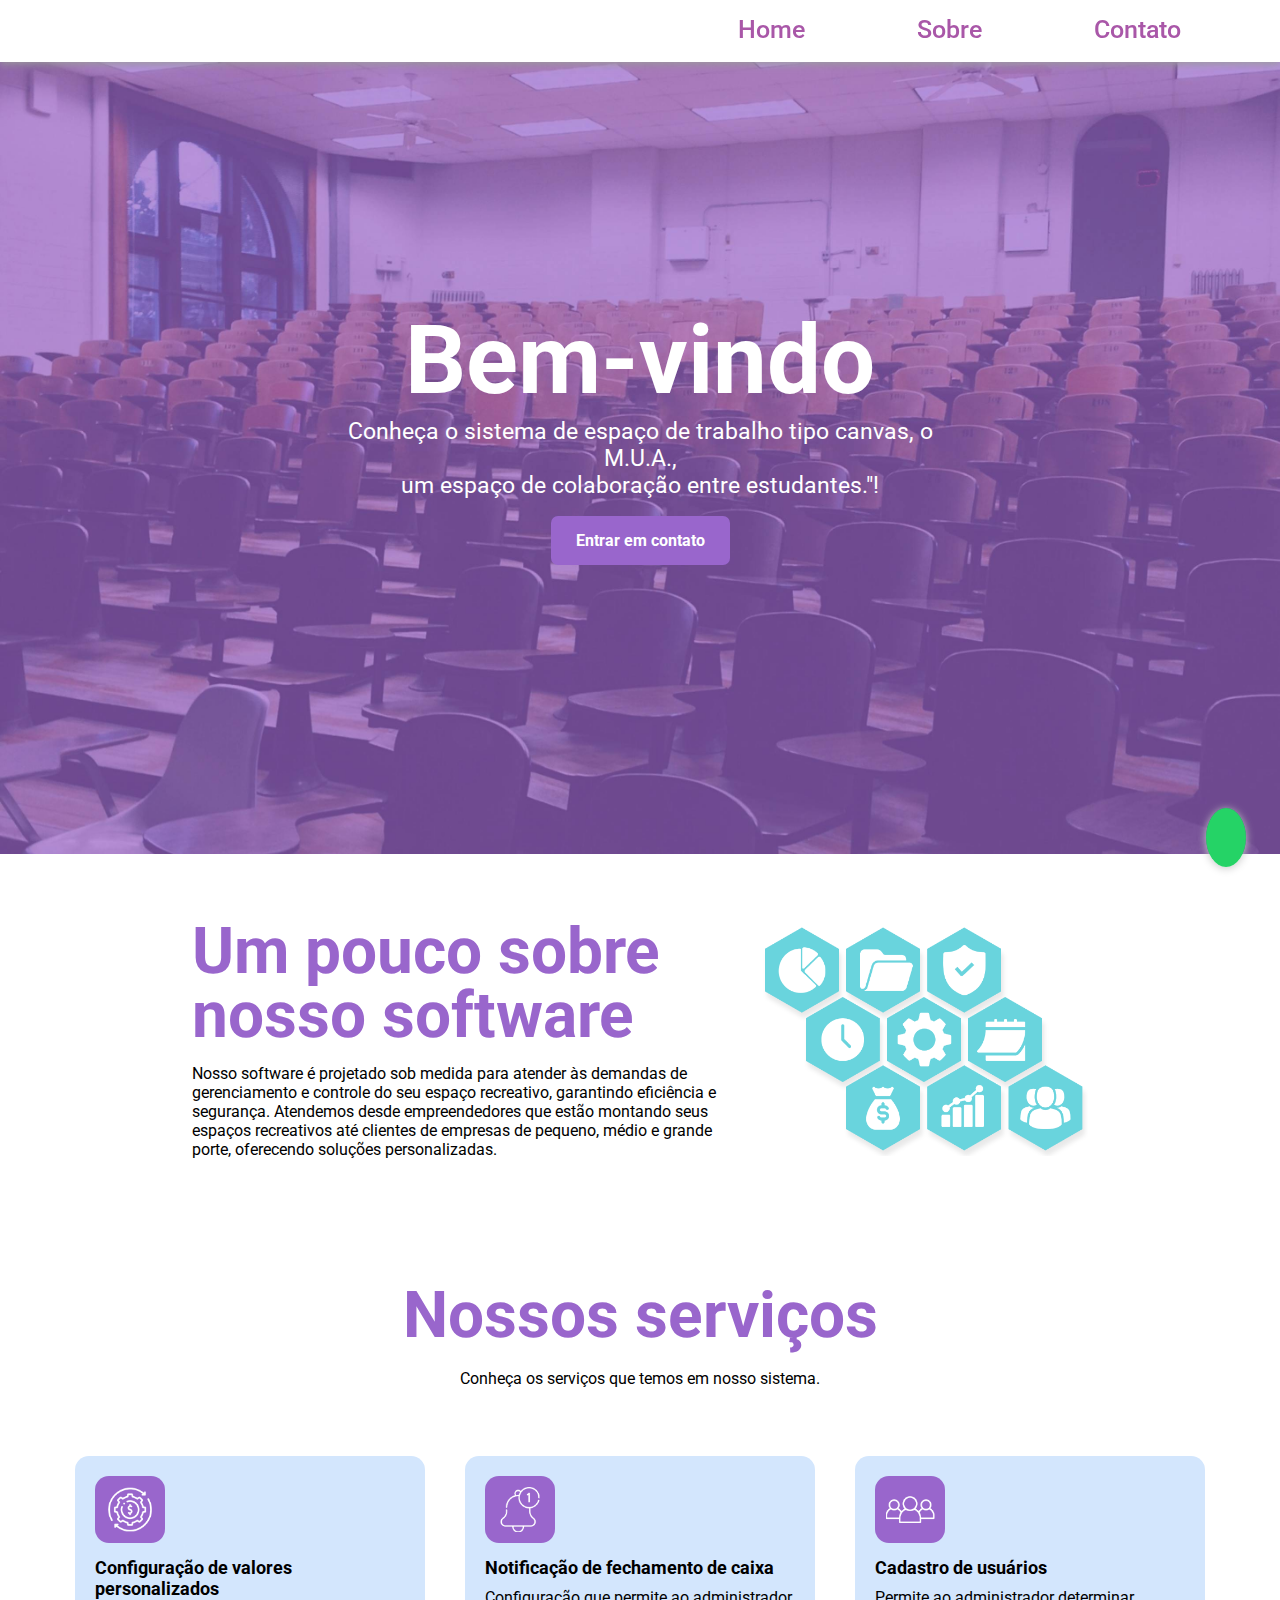
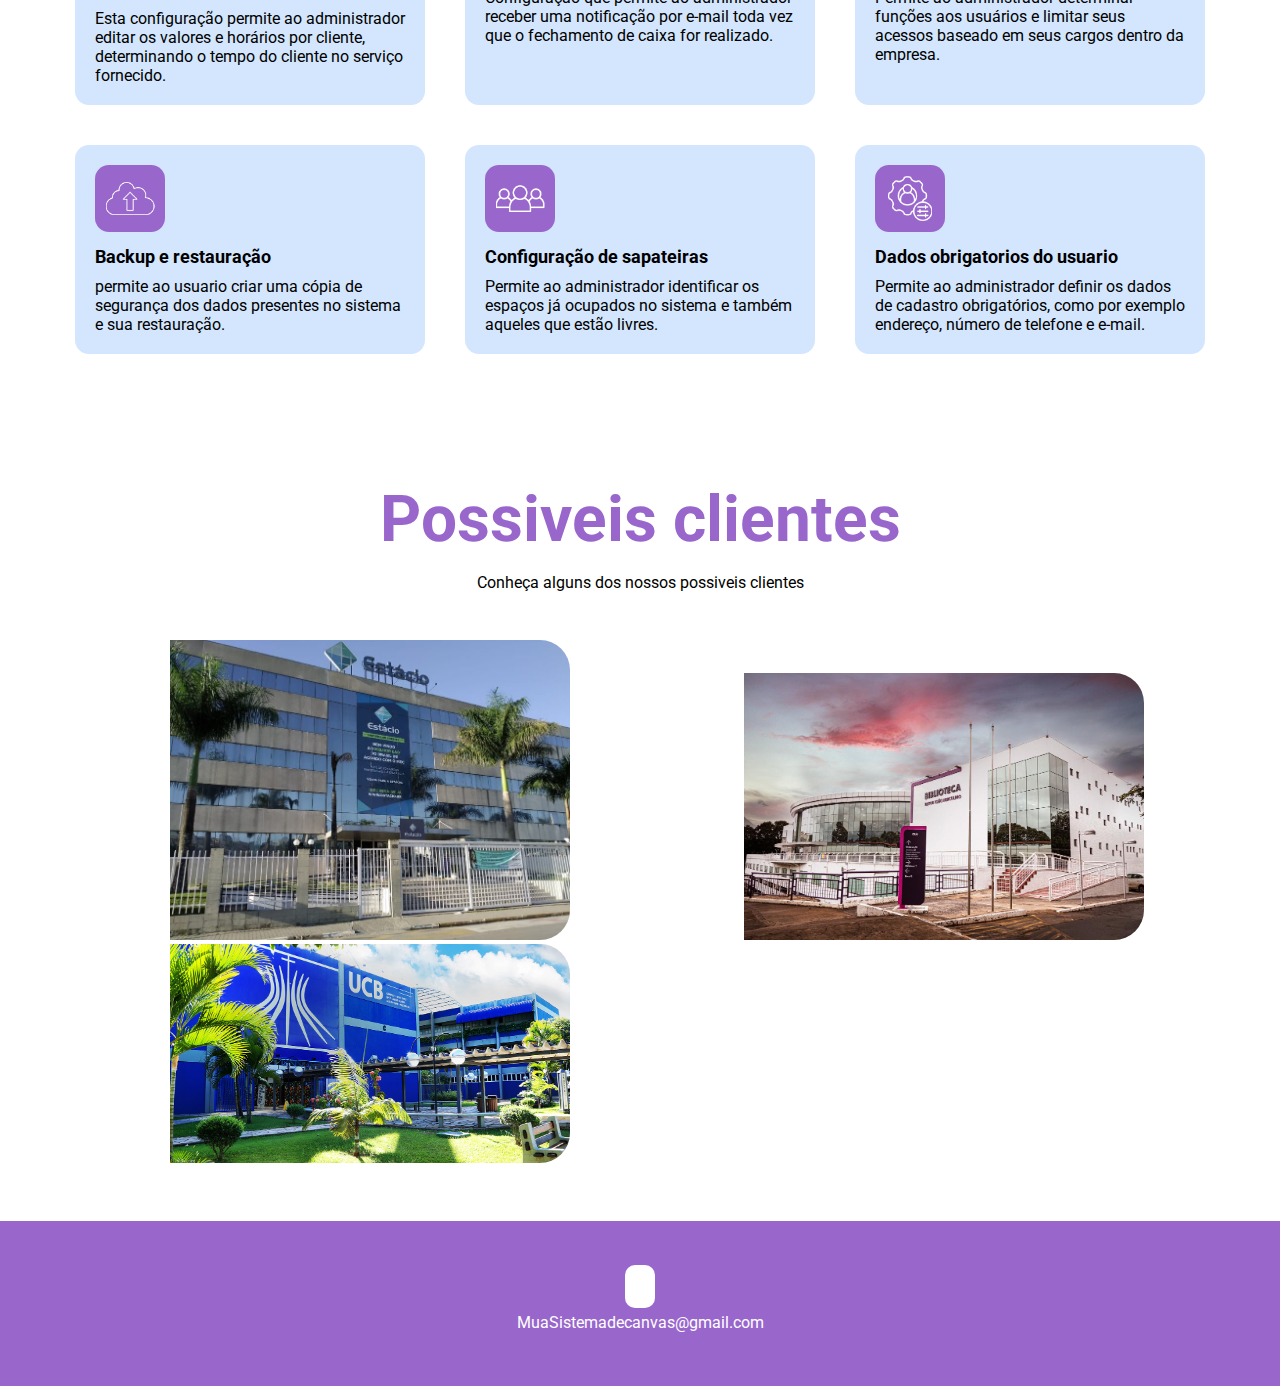
<file: index.html>
<!DOCTYPE html>
<html lang="pt-br">
<head>
    <meta charset="UTF-8">
    <meta name="viewport" content="width=device-width, initial-scale=1.0">
    <link rel="stylesheet" href="style.css">
    <link rel="shortcut icon" href="" type="image/x-icon">
    <title>M.U.A</title>
    <link rel="stylesheet" href="https://cdnjs.cloudflare.com/ajax/libs/font-awesome/6.5.1/css/all.min.css" integrity="sha512-DTOQO9RWCH3ppGqcWaEA1BIZOC6xxalwEsw9c2QQeAIftl+Vegovlnee1c9QX4TctnWMn13TZye+giMm8e2LwA==" crossorigin="anonymous" referrerpolicy="no-referrer" />
</head>
<body>
    <header style="background-image: url('imagens/pexels-pixabay-356065\ \(1\).jpg');">
        <nav class="navigation">
           
            <ul class="nav-menu">https://MuaSistemadecanvasss.com.br/
                <li class="nav-item"><a href="index.html">Home</a></li>
                <li class="nav-item"><a href="sobre.html">Sobre</a></li>
                <li class="nav-item"><a href="contato.html">Contato</a></li>
            </ul>
            <div class="menu">
                <span class="bar"></span>
                <span class="bar"></span>
                <span class="bar"></span>
            </div>
        </nav>
        <section class="banner">
            <div class="banner-text">
                <h1 class="titulo">Bem-vindo</h1>
                <p>Conheça o sistema de espaço de trabalho tipo canvas, o M.U.A., <br>
                    um espaço de colaboração entre estudantes."!</p>
                <a href="contato.html" class="btn">Entrar em contato</a>
            </div>
        </section>
    </header>
    <script src="script.js"></script>

    <!-- Explicação software Começo  -->
    <section class="two">
        <div class="two-text">
            <h1 class="text-h1">Um pouco sobre nosso software</h1>
            <p>Nosso software é projetado sob medida para atender às demandas de gerenciamento e controle do seu espaço recreativo, garantindo eficiência
                e segurança. Atendemos desde empreendedores que estão montando seus espaços recreativos até clientes de empresas de pequeno, médio e grande porte, oferecendo soluções personalizadas.</p>
        </div>
        <div class="two-img">
            <img src="imagens/foto-pag1.png" alt="painel-blue">
        </div>
    </section>
    <!-- Explicação Software Final -->

    <!-- Explicação software Começo  -->
    

    <!-- Explicação Software Final -->

    <section class="three">
        <div class="three-text">
            <h1 class="text-h1">Nossos serviços</h1>
            <p>Conheça os serviços que temos em nosso sistema.</p>
        </div>
            <!-- Cards de serviço começo -->
            <div class="cards">
                <!-- Card 1 Começo -->
                <div class="cards-item">
                    <img src="imagens/config-valor.png" alt="img-cards">
                    <p class="nome-servicos"><strong>Configuração de valores personalizados</strong></p>
                    <p class="descricao-servicos">Esta configuração permite ao administrador editar os valores e horários por cliente, determinando o tempo do cliente no serviço fornecido.</p>
                </div>
                <!-- Card 1 final -->
                <!-- Card 2 Começo -->
                <div class="cards-item">
                    <img src="imagens/notificacao.png" alt="img-cards">
                    <p class="nome-servicos"><strong>Notificação de fechamento de caixa</strong></p>
                    <p class="descricao-servicos">Configuração que permite ao administrador receber uma notificação por e-mail toda vez que o fechamento de caixa for realizado.</p>
                </div>
                <!-- Card 2 final -->
                <!-- Card 3 Começo -->
                <div class="cards-item">
                    <img src="imagens/usuarios.png" alt="img-cards">
                    <p class="nome-servicos"><strong>Cadastro de usuários</strong></p>
                    <p class="descricao-servicos">Permite ao administrador determinar funções aos usuários e limitar seus acessos baseado em seus cargos dentro da empresa.</p>
                </div>
                <!-- Card 4 final -->
                <div class="cards-item">
                    <img src="imagens/nuvem.png" alt="img-cards">
                    <p class="nome-servicos"><strong>Backup e restauração</strong></p>
                    <p class="descricao-servicos">permite ao usuario criar uma cópia de segurança dos dados presentes no sistema e sua restauração.</p>
                </div>
                <!-- Card 4 final -->
                <!-- Card 5 final -->
                <div class="cards-item">
                    <img src="imagens/usuarios.png" alt="img-cards">
                    <p class="nome-servicos"><strong>Configuração de sapateiras</strong></p>
                    <p class="descricao-servicos">Permite ao administrador identificar os espaços já ocupados no sistema e também aqueles que estão livres.</p>
                </div>
                <!-- Card 5 final -->
                <!-- Card 6 final -->
                <div class="cards-item">
                    <img src="imagens/configuser.png" alt="img-cards">
                    <p class="nome-servicos"><strong>Dados obrigatorios do usuario</strong></p>
                    <p class="descricao-servicos">Permite ao administrador definir os dados de cadastro obrigatórios, como por exemplo endereço, número de telefone e e-mail.</p>
                </div>
                <!-- Card 6 final -->
            </div>
            <!-- Cards de serviço final -->
        </div>
    </section>

 <!-- Nossos clientes Começo -->

    <section class="clientes">
        <div class="clientes-text">
            <h1 class="text-h1">Possiveis clientes</h1>
            <p>Conheça alguns dos nossos possiveis clientes</p>
        </div>
        <div class='Clientes-new'>
        <img src="imagens/estacio.jpg" alt="painel-purple">
        <img src="imagens/CEUB.jpeg" alt="painel-purple">
        <img src="imagens/catolica.jpg" alt="painel-purple">
        </div>
    </section>
    

    <!-- Nossos clientes Final -->

    <!-- Botão Whatsapp Começo -->

    <div class="whatsapp-btn-container">
        <a class="whatsapp-btn" href="tem que botar o numero aqui caso queira manter"><i class="fa-brands fa-whatsapp"></i></a>
    </div>

    <!-- Botão Whatsapp Final -->

            <!-- Footer-Rodapé Começo -->

            <footer class="footer">
                <div class="container">
                    <div class="links">
                        <a href="https://web.facebook.com/controledebrinquedoteca/?_rdc=1&_rdr"><i class="fa-brands fa-facebook-f"></i></a>
                    </div>
                    <p>MuaSistemadecanvas@gmail.com</p>
                </div>
            </footer>

            <!-- Footer-Rodapé Final -->

</body>
</html>
</file>
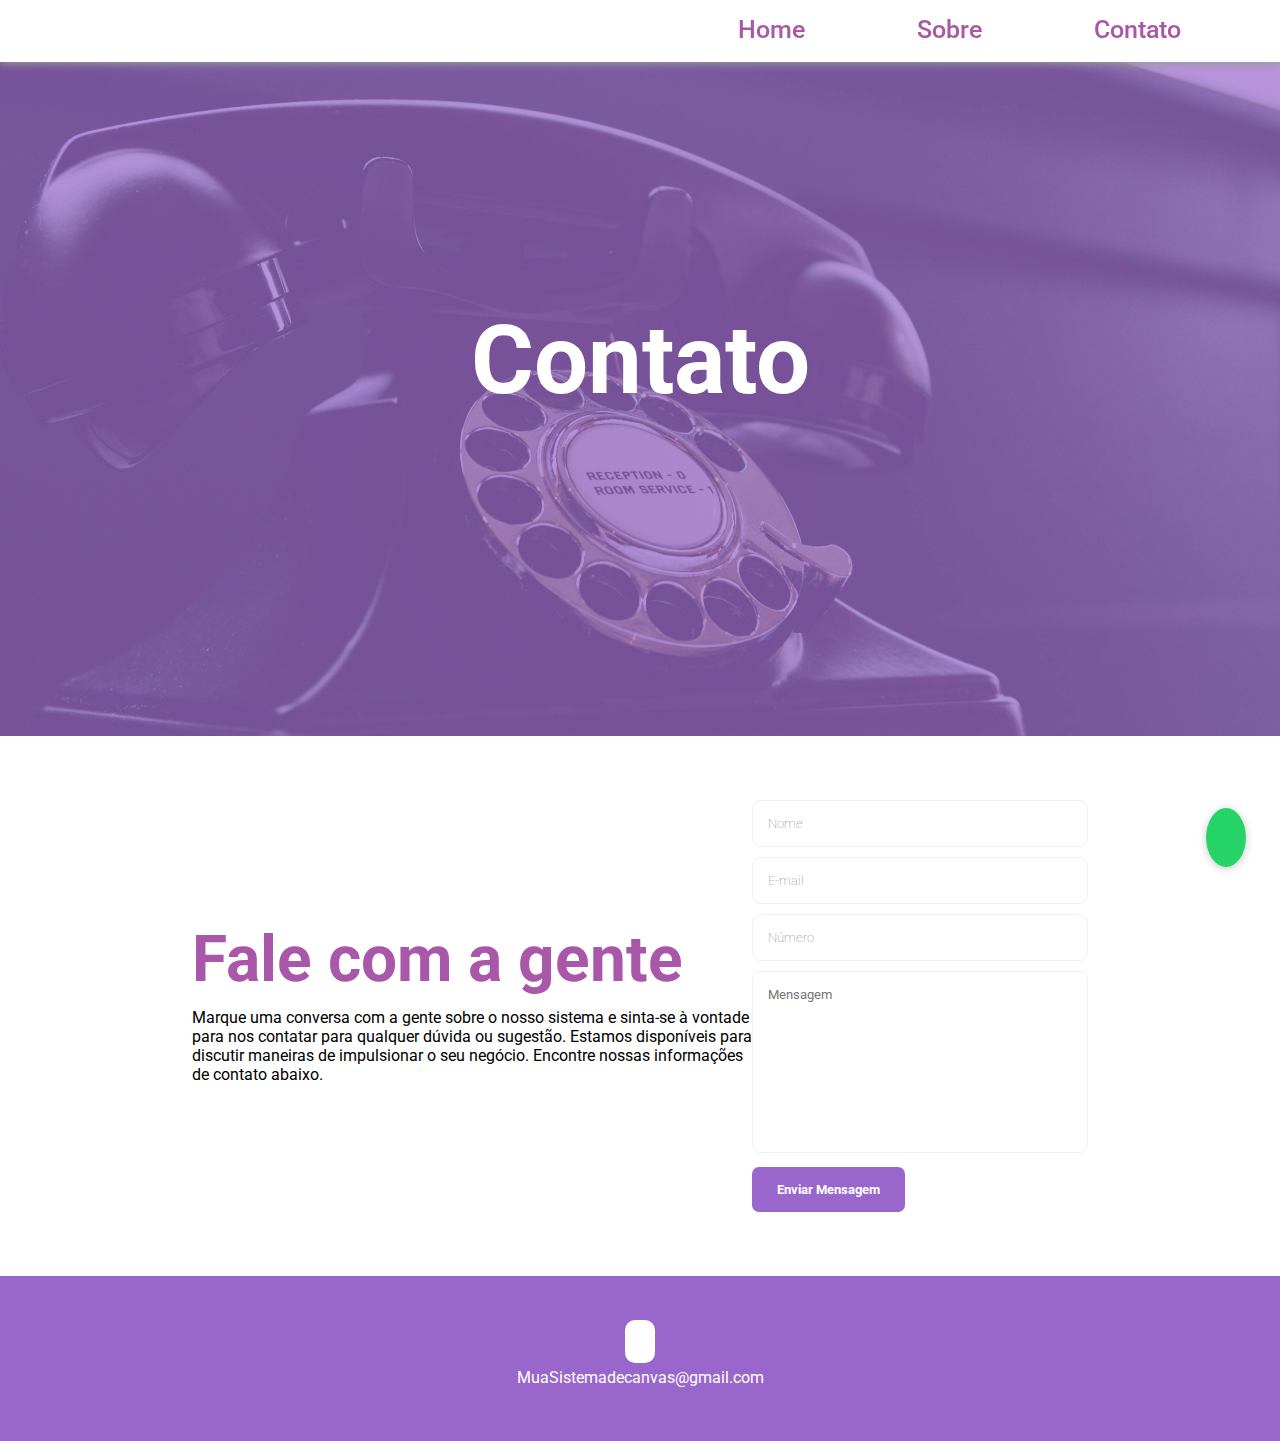
<file: contato.html>
<!DOCTYPE html>
<html lang="pt-br">
<head>
    <meta charset="UTF-8">
    <meta name="viewport" content="width=device-width, initial-scale=1.0">
    <link rel="stylesheet" href="style.css">
    <link rel="shortcut icon" href="" type="image/x-icon">
    <title>Contato</title>
    <link rel="stylesheet" href="https://cdnjs.cloudflare.com/ajax/libs/font-awesome/6.5.1/css/all.min.css" integrity="sha512-DTOQO9RWCH3ppGqcWaEA1BIZOC6xxalwEsw9c2QQeAIftl+Vegovlnee1c9QX4TctnWMn13TZye+giMm8e2LwA==" crossorigin="anonymous" referrerpolicy="no-referrer" />
</head>
<body>
    <header style="background-image: url('imagens/contato-img.jpg');">
        <nav class="navigation">
           
            <ul class="nav-menu">https://MuaSistemadecanvasss.com.br/
                <li class="nav-item"><a href="index.html">Home</a></li>
                <li class="nav-item"><a href="sobre.html">Sobre</a></li>
                <li class="nav-item"><a href="contato.html">Contato</a></li>
            </ul>
            <div class="menu">
                <span class="bar"></span>
                <span class="bar"></span>
                <span class="bar"></span>
            </div>
        </nav>
        <section class="banner">
            <div class="banner-text">
                <h1 class="titulo">Contato</h1>
                <p></p>
            </div>
        </section>
    </header>
    <script src="script.js"></script>
  
    <!-- Formulário Começo -->
    <section class="sobre">
        <div class="sobre-text">
            <h1 class="text-h1">Fale com a gente</h1>
            <p>Marque uma conversa com a gente sobre o nosso sistema e sinta-se à vontade para nos contatar para qualquer dúvida ou sugestão. Estamos disponíveis para discutir maneiras de impulsionar o
                seu negócio. Encontre nossas informações de contato abaixo.</p>
        </div>
        <div class="formulario">
            <form action="https://formsubmit.co/felipebrnmatis@gmail.com" method="POST" class="form">
                <input type="text" name="name" placeholder="Nome" required>
                <input type="email" name="email" placeholder="E-mail" required>
                <input type="number" name="Número" placeholder="Número" required>
                <textarea cols="30" rows="10" name="message" placeholder="Mensagem"></textarea>
                <button class="btn" type="submit">Enviar Mensagem</button>
                <input type="hidden" name="_next" value="http://127.0.0.1:5500/obrigado.html">
                <input type="hidden" name="_captcha" value="false">
           </form>
        </div>
    </section>
    <!-- Formulário Final -->

        <!-- Botão Whatsapp Começo -->

        <div class="whatsapp-btn-container">
            <a class="whatsapp-btn" href="tem que botar o numero aqui caso queira manter"><i class="fa-brands fa-whatsapp"></i></a>
        </div>
    
        <!-- Botão Whatsapp Final -->

        <!-- Footer-Rodapé Começo -->

        <footer class="footer">
            <div class="container">
                <div class="links">
                    <a href="https://web.facebook.com/controledebrinquedoteca/?_rdc=1&_rdr"><i class="fa-brands fa-facebook-f"></i></a>
                </div>
                <p>MuaSistemadecanvas@gmail.com</p>
            </div>
        </footer>

        <!-- Footer-Rodapé Final -->

</body>
</html>
</file>
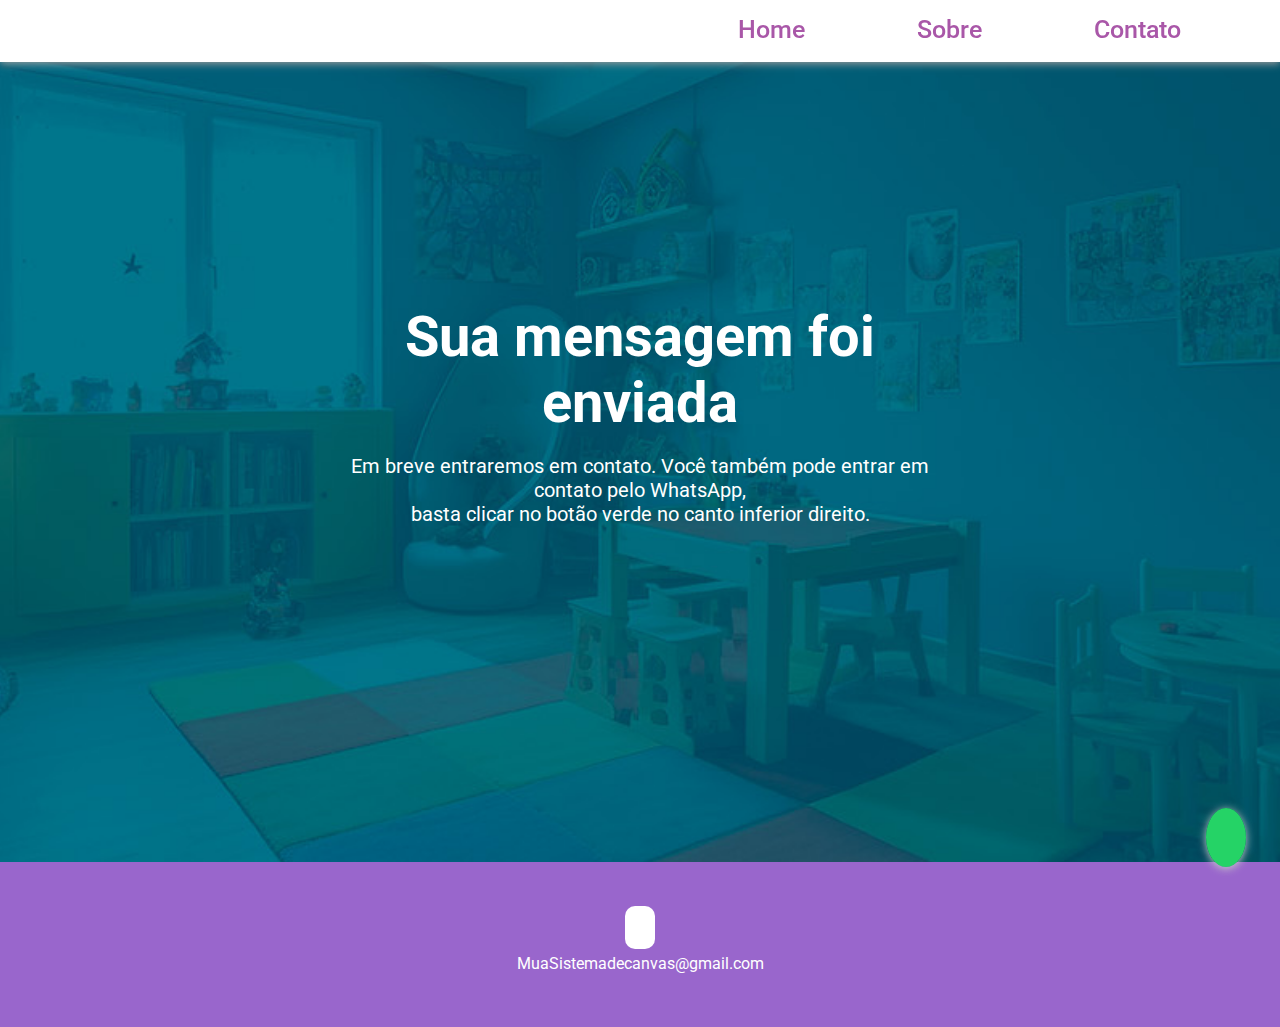
<file: obrigado.html>
<!DOCTYPE html>
<html lang="pt-br">
<head>
    <meta charset="UTF-8">
    <meta name="viewport" content="width=device-width, initial-scale=1.0">
    <link rel="stylesheet" href="style.css">
    <link rel="shortcut icon" href="" type="image/x-icon">
    <title>Obrigado</title>
    <link rel="stylesheet" href="https://cdnjs.cloudflare.com/ajax/libs/font-awesome/6.5.1/css/all.min.css" integrity="sha512-DTOQO9RWCH3ppGqcWaEA1BIZOC6xxalwEsw9c2QQeAIftl+Vegovlnee1c9QX4TctnWMn13TZye+giMm8e2LwA==" crossorigin="anonymous" referrerpolicy="no-referrer" />
</head>
<body>
    <header style="background-image: url('imagens/background-home.jpg');">
        <nav class="navigation">
           
            <ul class="nav-menu">https://MuaSistemadecanvasss.com.br/
                <li class="nav-item"><a href="index.html">Home</a></li>
                <li class="nav-item"><a href="sobre.html">Sobre</a></li>
                <li class="nav-item"><a href="contato.html">Contato</a></li>
            </ul>
            <div class="menu">
                <span class="bar"></span>
                <span class="bar"></span>
                <span class="bar"></span>
            </div>
        </nav>
       
        <section class="obrigado">
            <div class="obrigado-text">
                <h1 class="titulo">Sua mensagem foi enviada</h1>
                <p>Em breve entraremos em contato. Você também pode entrar em contato pelo WhatsApp, <br>basta clicar no botão verde no canto inferior direito.</p>
            </div>
        </section>
    </header>
    <script src="script.js"></script>
  
    <!-- Botão Whatsapp Começo -->

    <div class="whatsapp-btn-container">
        <a class="whatsapp-btn" href="tem que botar o numero aqui caso queira manter"><i class="fa-brands fa-whatsapp"></i></a>
    </div>

    <!-- Botão Whatsapp Final -->

            <!-- Footer-Rodapé Começo -->

            <footer class="footer">
                <div class="container">
                    <div class="links">
                        <a href="https://web.facebook.com/controledebrinquedoteca/?_rdc=1&_rdr"><i class="fa-brands fa-facebook-f"></i></a>
                    </div>
                    <p>MuaSistemadecanvas@gmail.com</p>
                </div>
            </footer>
    
            <!-- Footer-Rodapé Final -->
            
</body>
</html>
</file>
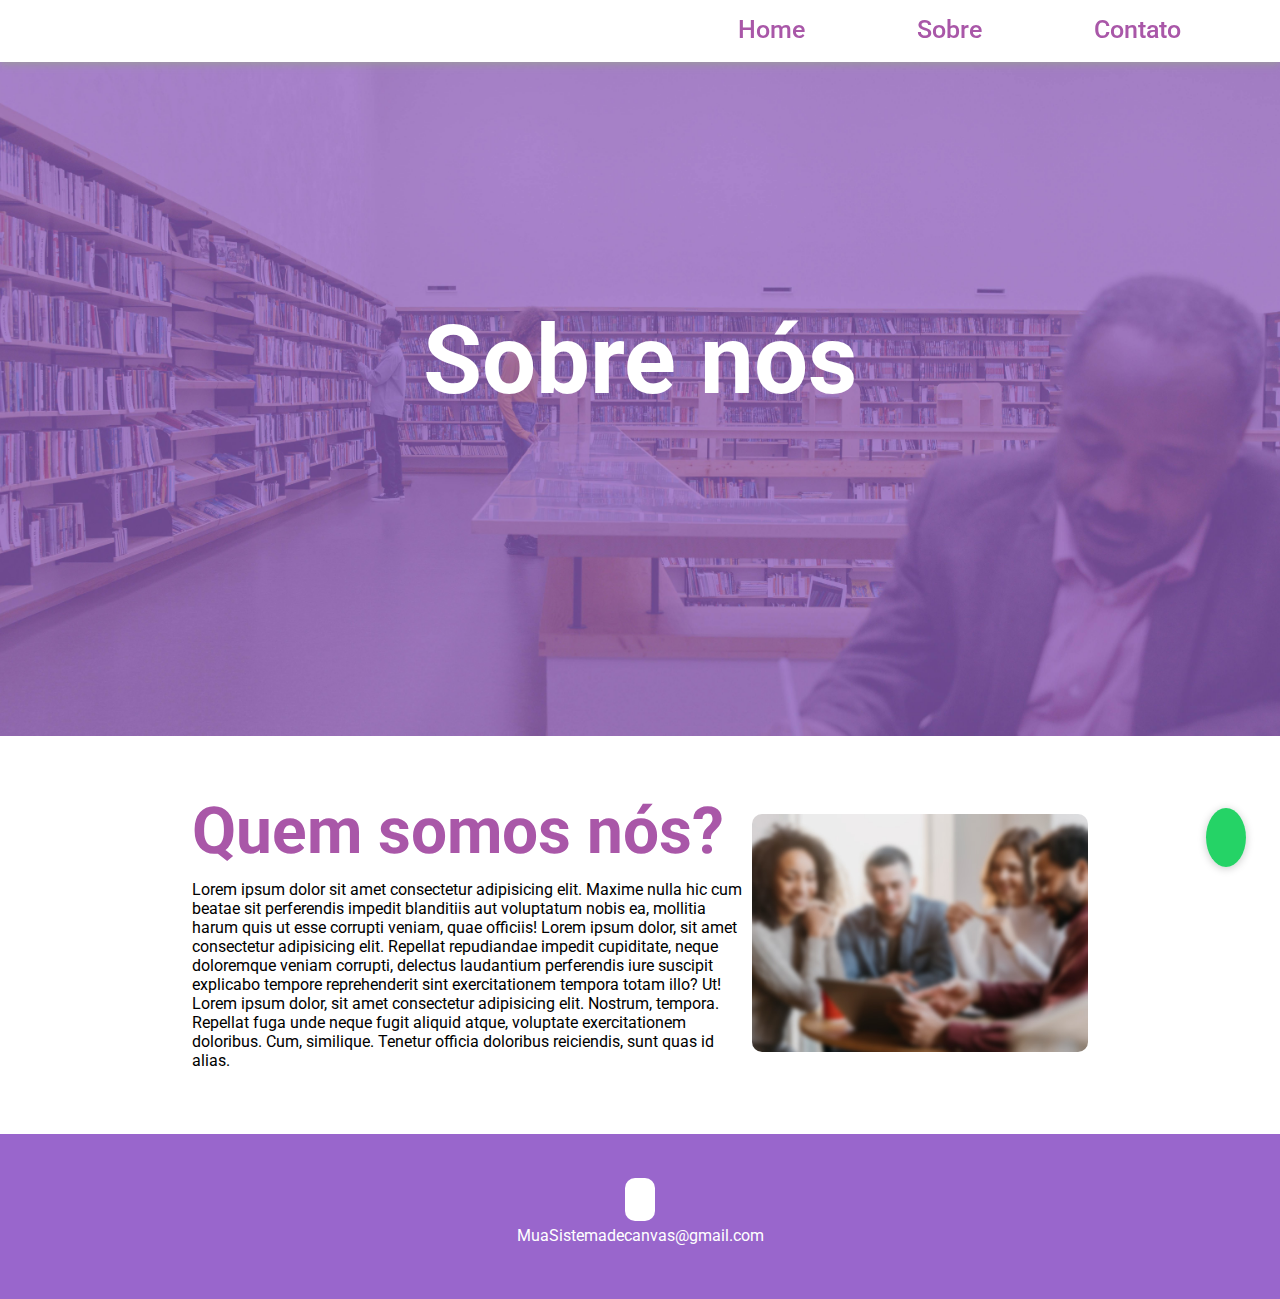
<file: sobre.html>
<!DOCTYPE html>
<html lang="pt-br">
<head>
    <meta charset="UTF-8">
    <meta name="viewport" content="width=device-width, initial-scale=1.0">
    <link rel="stylesheet" href="style.css">
    <link rel="shortcut icon" href="" type="image/x-icon">
    <title>Sobre</title>
    <link rel="stylesheet" href="https://cdnjs.cloudflare.com/ajax/libs/font-awesome/6.5.1/css/all.min.css" integrity="sha512-DTOQO9RWCH3ppGqcWaEA1BIZOC6xxalwEsw9c2QQeAIftl+Vegovlnee1c9QX4TctnWMn13TZye+giMm8e2LwA==" crossorigin="anonymous" referrerpolicy="no-referrer" />
</head>
<body>
    <header style="background-image: url('imagens/fundo-sobre.jpg');">
        <nav class="navigation">
           
            <ul class="nav-menu">https://MuaSistemadecanvasss.com.br/
                <li class="nav-item"><a href="index.html">Home</a></li>
                <li class="nav-item"><a href="sobre.html">Sobre</a></li>
                <li class="nav-item"><a href="contato.html">Contato</a></li>
            </ul>
            <div class="menu">
                <span class="bar"></span>
                <span class="bar"></span>
                <span class="bar"></span>
            </div>
        </nav>
        <section class="banner">
            <div class="banner-text">
                <h1 class="titulo">Sobre nós</h1>
                <p></p>
            </div>
        </section>
    </header>
    <script src="script.js"></script>
  
    <!-- Explicação software Começo  -->
    <section class="sobre">
        <div class="sobre-text">
            <h1 class="text-h1">Quem somos nós?</h1>
            <p>Lorem ipsum dolor sit amet consectetur adipisicing elit. Maxime nulla hic cum beatae sit perferendis impedit blanditiis aut voluptatum nobis ea, mollitia harum quis ut esse corrupti veniam, quae officiis! Lorem ipsum dolor, sit amet consectetur adipisicing elit. Repellat repudiandae impedit cupiditate, neque doloremque veniam corrupti, delectus laudantium perferendis iure suscipit explicabo tempore reprehenderit sint exercitationem tempora totam illo? Ut! Lorem ipsum dolor, sit amet consectetur adipisicing elit. Nostrum, tempora. Repellat fuga unde neque fugit aliquid atque, voluptate exercitationem doloribus. Cum, similique. Tenetur officia doloribus reiciendis, sunt quas id alias.</p>
        </div>
        <div class="sobre-img">
            <img src="imagens/equipe.jpg" alt="painel-blue">
        </div>
    </section>
    <!-- Explicação Software Final -->

        <!-- Botão Whatsapp Começo -->

        <div class="whatsapp-btn-container">
            <a class="whatsapp-btn" href="tem que botar o numero aqui caso queira manter"><i class="fa-brands fa-whatsapp"></i></a>
        </div>
    
        <!-- Botão Whatsapp Final -->

        <!-- Footer-Rodapé Começo -->

        <footer class="footer">
            <div class="container">
                <div class="links">
                    <a href="https://web.facebook.com/controledebrinquedoteca/?_rdc=1&_rdr"><i class="fa-brands fa-facebook-f"></i></a>
                </div>
                <p>MuaSistemadecanvas@gmail.com</p>
            </div>
        </footer>

        <!-- Footer-Rodapé Final -->

</body>
</html>
</file>
<file: style.css>
@import url('https://fonts.googleapis.com/css2?family=Roboto:ital,wght@0,100;0,300;0,400;0,500;0,700;0,900;1,100;1,300;1,400;1,500;1,700;1,900&display=swap');

*{
margin: 0;
padding: 0;
box-sizing: border-box;
font-family: "Roboto", sans-serif;
list-style: none;
text-decoration: none;
}

html, body{
    overflow-x: hidden !important; 
}

:root{
    --orange: #FFA200;
    --blue-white: #85C9D0;
    --dark-bllue: #12556F;
    --white: #FFFF;
    --black: #000;
    --purple: #a957a8;
    --roxo: #9966cc ;

}
body{
color: var(--black);
color: var(--white);


}

header{
    background-position: center;
    background-size: cover;
    background-attachment: fixed;
}

/* nav-menu-começo */
.navigation{
    display: flex;
    align-items: center;
    justify-content: space-between;
    padding: 15px 150px;
    box-shadow: 0 0.1rem 0.5rem #9b9b9b;
    width: 100%;
    background: var(--white);
    transition: all 0.5;
    position: fixed;
}
.navigation ul{
    display: flex;
    align-items: center;
    margin-left: 190px;
    gap: 7rem;
}
.navigation ul li a{
    color: var(--purple);
    font-size: 25px;
    font-weight: 500;
}

.menu{
    display: none;
}
.menu .bar{
    display: block;
    width: 28px;
    height: 3px;
    border-radius: 3px;
    background: var(--dark-bllue);
    margin: 5px auto;
    transition: 0.3s;
}
.menu .bar:nth-child(1),
.menu .bar:nth-child(3){
    background: var(--orange);
}
@media (max-width:785px) {
    .navigation{
        padding: 18px 20px;
        z-index: 4;
    }
    .menu{
        display: block;
    }
    .menu.ativo .bar:nth-child(1){
        transform: translateY(8px) rotate(45deg);
    }
    .menu.ativo .bar:nth-child(2){
        opacity: 0;
    }
    .menu.ativo .bar:nth-child(3){
        transform: translateY(-8px) rotate(-45deg);
    }

    .nav-menu{
        position: fixed;
        right: -100%;
        top: 70px;
        width: 100%;
        height: 100%;
        flex-direction: column;
        background: var(--white);
        gap: 10px;
        transition: 0.3s;
        padding-top: 30%;
    }
    .nav-menu.ativo{
        right: 0;
    }
    .nav-item{
        margin: 16px 0;
    }
}

nav ul a::after{
    content: "";
    background-color: var(--roxo);
    height: 3px;
    width: 0%;
    display: block;
    margin: 0 auto;
    transition: 0.3s;
    border-radius: 20px;
}
nav ul a:hover::after{
    width: 100%;
}
/* nav-menu-fim */

/* Primeira página inicio */
section,footer{
    padding: 54px 0;
}
h3{
    font-size: 50px;
}
p{
    color: var(--black);
}

.obrigado{
    display: flex;
    justify-content: center;
}
.obrigado .obrigado-text{
    margin: 250px;
    text-align: center;
    padding: 0 90px;
}

.obrigado .obrigado-text h1{
    font-size: 56px;
    color: var(--white);
    margin-bottom: -1rem;
}
.obrigado .obrigado-text p{
    font-size: 20px;
    color: var(--white);
    margin: 18px 0;
    margin-bottom: 2rem;
    padding-top: 1rem;
}


/* Págin 1 */
.banner{
    display: flex;
    justify-content: center;
}
.banner .banner-text{
    margin: 250px;
    text-align: center;
    padding: 0 90px;
}
.banner .banner-text h1{
    font-size: 96px;
    color: var(--white);
    margin-bottom: -1rem;
}
.banner .banner-text p{
    font-size: 23px;
    color: var(--white);
    margin: 18px 0;
    margin-bottom: 2rem;
}
.btn{
    padding: 15px 25px;
    background: var(--roxo);
    color: var(--white);
    border-radius: 7px;
    font-weight: 700;
    transition: all 0.5s;
}
.btn:hover{
    background: purple;
}
/* Primeira página final */

/* Two começo */
.two{
    width: 100%;
    height: 100%;
    display: flex;
    align-items: center;
    justify-content: space-between;
    padding: 5% 15%;
}
.two-text{
    max-width: 35rem;
}
.two-text .text-h1{
    font-size: 4rem;
    margin-bottom: 1rem;
    color: var(--roxo);
    line-height: 4rem;

}
.two-text p{
    font-size: 1rem;
}
.two-img img{
    width: 100%;
}
.two-img-2 img{
    width: 100%;
    
}
.two-text-2 .two-text-2{
    text-align: center;
}
/* Two final */

/* Three Começo */
.three-text .text-h1{
font-size: 4rem;
color: var(--roxo);
justify-content: center;
display: flex;
margin-bottom: 1rem;
}
.three-text p{
    display: flex;
    justify-content: center;
    margin-bottom: 3rem;
}
.three .cards{
    display: flex;
    justify-content: center;
    flex-wrap: wrap;
}
.three .cards-item{
    background-color: #d3e6fd;
    width: 350px;
    padding: 20px;
    border-radius: 14px;
    margin: 20px;
}
.three .cards-item:hover{
    background-color: var(--purple);
    transition: 0.3s;
}
.three .cards-item:hover p{
    color: var(--white);
}
.three .cards-item img{
    background-color: var(--roxo);
    border-radius: 14px;
    width: 70px;
    padding: 9px;
}
.three .cards-item p.nome-servicos{
    margin: 10px 0;
    transition: 0.3s;
    font-size: 18px;
}
.three .cards-item p.descricao-servicos{
    transition: 0.3s;
}
/* Three final */

/* Clientes começo */
.clientes .text-h1{
    font-size: 4rem;
    color: var(--roxo);
    justify-content: center;
    display: flex;
    margin-bottom: 1rem;
}
.clientes-text p{
    display: flex;
    justify-content: center;
    margin-bottom: 3rem;
}
.clientes .Clientes-new img{
    margin-left: 70px;
    padding-left: 100px; 
    width: 500px;
    border-radius: 30px;  
}

@keyframes slide {
    from {
    transform: translateX(0);
    }
    to{
    transform: translateX(-100%);
    }
}

.logos{
    overflow: hidden;
    padding: 40px 0;
    background: var(--white);
    box-shadow: 0 0.1rem 0.5rem #f0f0f0;
    white-space: nowrap;
    position: relative;
}


.logos::before, .logos::after{
    position: absolute;
    top: 0;
    width: 250px;
    height: 100%;
    content: "";
    z-index: 2;

}

.logos::before{
    left: 0;
    background: linear-gradient(to left, rgba(255,255,255,0), white);
}

.logos::after{
    right: 0;
    background: linear-gradient(to right, rgba(255,255,255,0), white);
}



.logos:hover .logos-slide{
    animation-play-state: paused;
}

.logos-slide{
    white-space: nowrap;
    animation: 35s slide infinite linear;
    display: inline-block;
}
.logos-slide img{
    height: 70px;
    margin: 0 40px;
}

/* página sobre */
.sobre{
    width: 100%;
    height: 100%;
    display: flex;
    align-items: center;
    justify-content: space-between;
    padding: 5% 15%;
}

.sobre-text{
    max-width: 35rem;
}

.sobre-text .text-h1{
    font-size: 4rem;
    margin-bottom: 1rem;
    color: var(--purple);
    line-height: 4rem;
}

.sobre-text p{
    font-size: 1rem;
}
.sobre img{
    width: 100%;
    border-radius: 10px;
}

/* Págin sobre final */

/* Botão wpp Começo */

.whatsapp-btn-container{
    position: fixed;
    right: 10px;
    bottom: 24px;
    padding: 24px;
    z-index: 3;
}

.whatsapp-btn-container .whatsapp-btn{
    font-size: 25px;
    background-color: #25d366;
    color: var(--white);
    padding: 15px 20px;
    border-radius: 100%;
    transition: 0.5s;
    box-shadow: 0 0.1rem 0.5rem #cacaca;
}

.whatsapp-btn:hover{
    background: #42f383;
    transition: 0.5s;
}

/* Botão wpp final */

/* Footer Começo */

.footer{
    background-color: var(--roxo);
    text-align: center;
}
.footer i{
    color: var(--dark-bllue);
    font-size: 19px;
    background-color: var(--white);
    padding: 10px 15px;
    margin: 3px;
    border-radius: 10px;
}
.footer p{
    margin-top: 15px;
    color: var(--white);
}

/* Footer Final */

/* Formuulário começo */

.formulario{
    width: 50%;
}

.formulario input{
    display: block;
    width: 100%;
    margin-bottom: 10px;
    height: 47px;
    padding: 15px;
    border-radius: 9px;
    transition: 0.3s;
    border: 1px solid #f1f1f1;
    color: #212121;
    font-weight: lighter;
}

.formulario textarea{
    border: 1px solid #f1f1f1;
    color: #212121;
    border-radius: 9px;
    margin-bottom: 10px;
    padding: 15px;
    width: 100%;
    transition: 0.3s;
    resize: none;
}

.formulario button{
    border: none;
}

@media screen and (max-width: 1020px)
{
    .two{
        flex-direction: column;
    }
    .two-text .text-h1{
        text-align: center;
        font-size: 3rem;
        line-height: 3rem;
}        
        .banner .banner-text p{
            font-size: 23px;
            margin-bottom: 2rem;
        }
        .banner .banner-text{
            margin: 150px;
        }
        .two{
            width: 100%;
            padding: 5% 5%;
        }
        .two-img img{
            padding-top: 3rem;
        }
        .three-text .text-h1{
            text-align: center;
            line-height: 4rem;
            }
            .clientes .text-h1{
                text-align: center;
                line-height: 4rem;
            }
            .sobre{
                flex-direction: column;
            }
            .sobre{
                padding: 5% 5%;
            }
            .sobre-img{
                padding-top: 3rem;
                padding-bottom: 3rem;
            }
            .formulario{
                padding-top: 2rem;
                padding-bottom: 2rem;
                width: 100%;
            }
            .three-text .text-h1{
                display: flex;
                justify-content: center;
                }
                .sobre-text .text-h1{
                    text-align: center;
                }
}

.footer{
    width: 100%;
}
</file>
